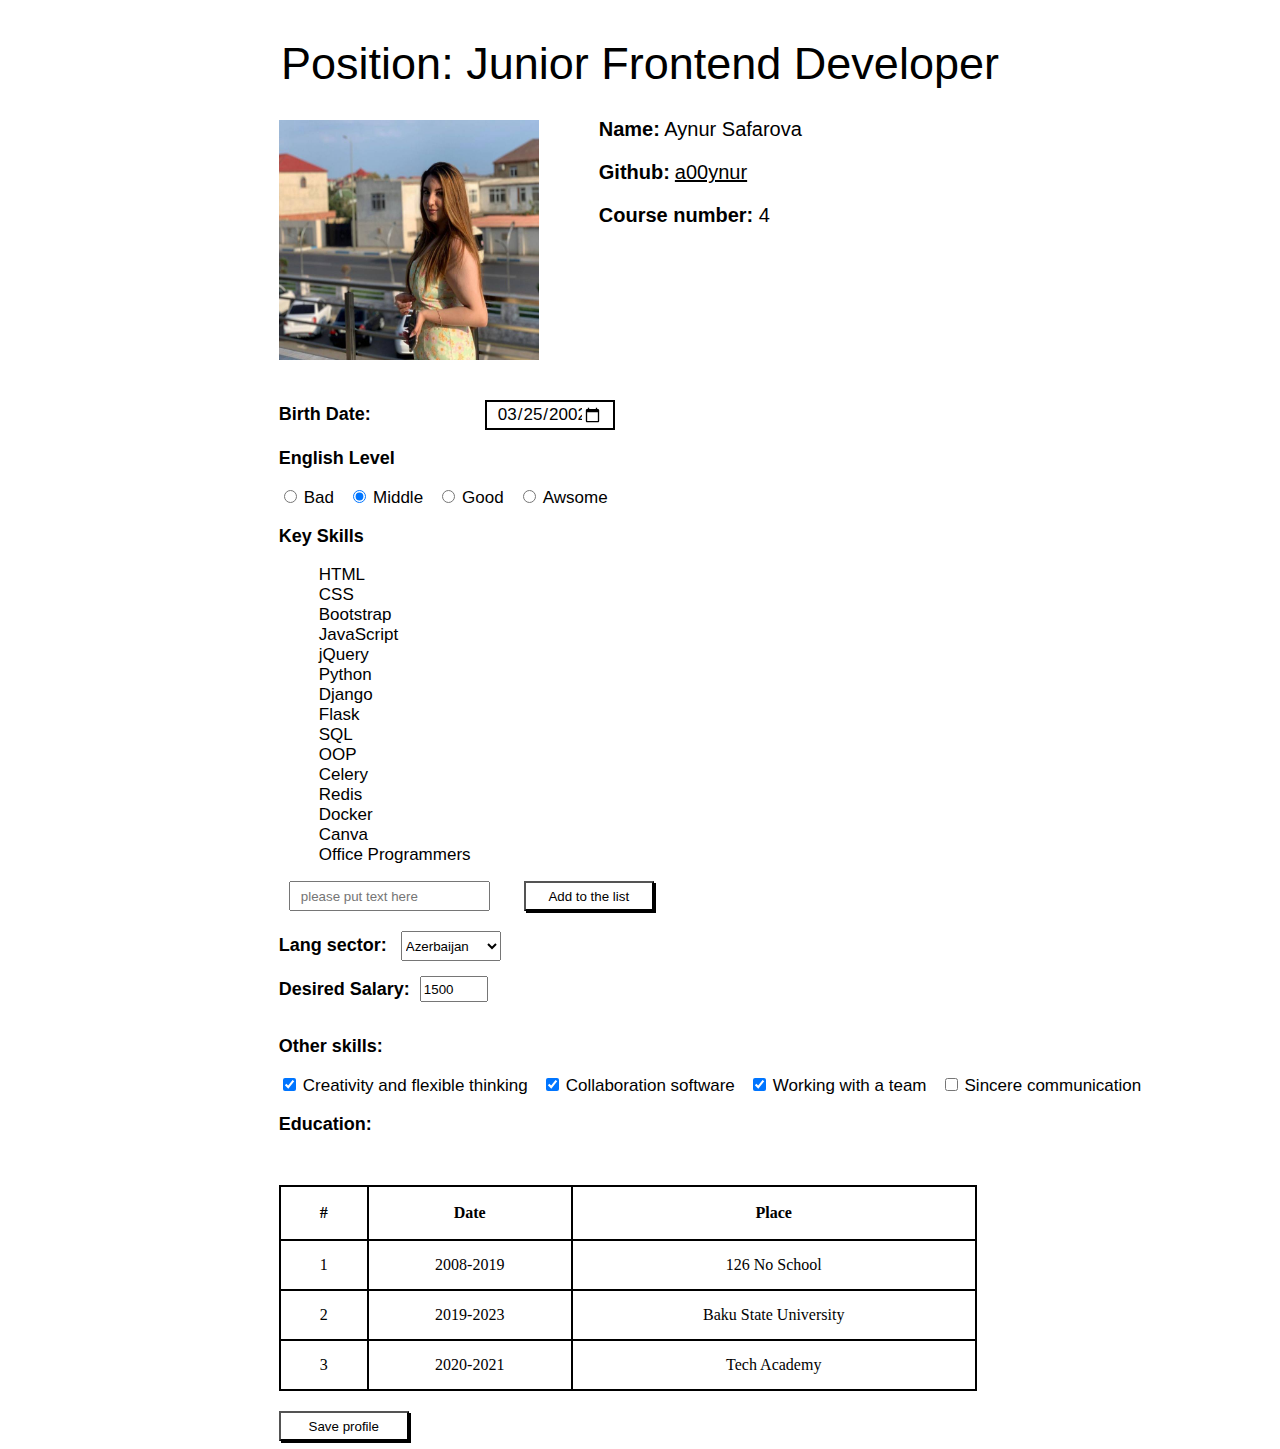
<file: task1/index.html>
<!DOCTYPE html>
<html lang="en">

<head>
    <meta charset="UTF-8">
    <meta http-equiv="X-UA-Compatible" content="IE=edge">
    <meta name="viewport" content="width=device-width, initial-scale=1.0">
    <link rel="stylesheet" href="./css/style.css">
    <title>Task 1</title>
</head>

<body>
    <div class="body">
        <header>
            <div>
                <h1><strong>Position: </strong> Junior Frontend Developer </h1>
            </div>
        </header>

        <main>

            <div class="information">
                <img src="./image/msg1492403786-224604.jpg" alt="image">
                <div class="main_information">
                    <p><strong>Name:</strong> Aynur Safarova</p>
                    <p><strong>Github:</strong><a href="https://github.com/a00ynur">a00ynur</a></p>
                    <p><strong>Course number:</strong> 4</p>
                </div>
            </div>

            <div class="birth_date">
                <form action="">
                    <label for="birthday"><strong class="date">Birth Date:</strong></label>
                    <input type="date" id="day" name="birthday" value="2002-03-25">
                    <div>
                        
                    </div>
                    <div class="box english_level">
                        <p><strong>English Level</strong></p>
                        <input type="radio" name="one"> <label for="">Bad</label>
                        <input type="radio" name="one" checked> <label for="">Middle</label>
                        <input type="radio" name="one"> <label for="">Good</label>
                        <input type="radio" name="one"> <label for="">Awsome</label>
                    </div>

                    <div class="box skills">
                        <p><strong>Key Skills</strong></p>
                        <ul>
                            <li>
                                HTML
                            </li>
                            <li>
                                CSS
                            </li>
                            <li>
                                Bootstrap
                            </li>

                            <li>
                                JavaScript
                            </li>
                            <li>
                                jQuery
                            </li>
                            <li>
                                Python
                            </li>
                            <li>
                                Django
                            </li>
                            <li>
                                Flask
                            </li>
                            <li>
                                SQL
                            </li>
                            <li>
                                OOP
                            </li>
                            <li>
                                Celery
                            </li>
                            <li>
                                Redis
                            </li>
                            <li>
                                Docker
                            </li>
                            <li>
                                Canva
                            </li>
                            <li>
                                Office Programmers
                            </li>
                        </ul>
                        <input type="text" placeholder="please put text here">
                        <button>Add to the list</button>
                    </div>
                    <div class="language">
                        <label for="lang"> <strong>Lang sector:</strong></label>
                        <select name="lang_sector" id="lang">
                            <option value="aze" selected>Azerbaijan</option>
                            <option value="eng">English</option>
                            <option value="ru">Russian</option>
                        </select>
                    </div>

                    <div class="salary">
                        <div class=" box desired_salary">
                            <p><strong>Desired Salary:</strong></p>
                            <input type="number" value="1500">
                        </div>
                    </div>

                    <div class=" box other">
                        <p><strong>Other skills:</strong></p>
                    </div>
                    <div>
                        <input type="checkbox" checked>
                        <label for="">Creativity and flexible thinking</label>
                        <input type="checkbox" checked>
                        <label for="">Collaboration software</label>
                        <input type="checkbox" checked>
                        <label for="">Working with a team</label>
                        <input type="checkbox">
                        <label for="">Sincere communication</label>
                    </div>


                    <div class=" box other">
                        <p><strong>Education:</strong></p>
                    </div>

                    <table style="width:80%;">
                        <tr>
                            <th style="width: 50x;">#</th>
                            <th style="width: 200px;">Date</th>
                            <th style="width: 400px;">Place </th>
                        </tr>
                        <tr>
                            <td>1</td>
                            <td>2008-2019</td>
                            <td>126 No School</td>
                        </tr>
                        <tr>
                            <td>2</td>
                            <td>2019-2023</td>
                            <td>Baku State University</td>
                        </tr>
                        <tr>
                            <td>3</td>
                            <td>2020-2021</td>
                            <td>Tech Academy</td>
                        </tr>

                    </table>
                    <div class="save">
                        <button>
                            Save profile
                        </button>
                    </div>
                </form>
            </div>
        </main>
       

    </div>
</body>

</html>
</file>
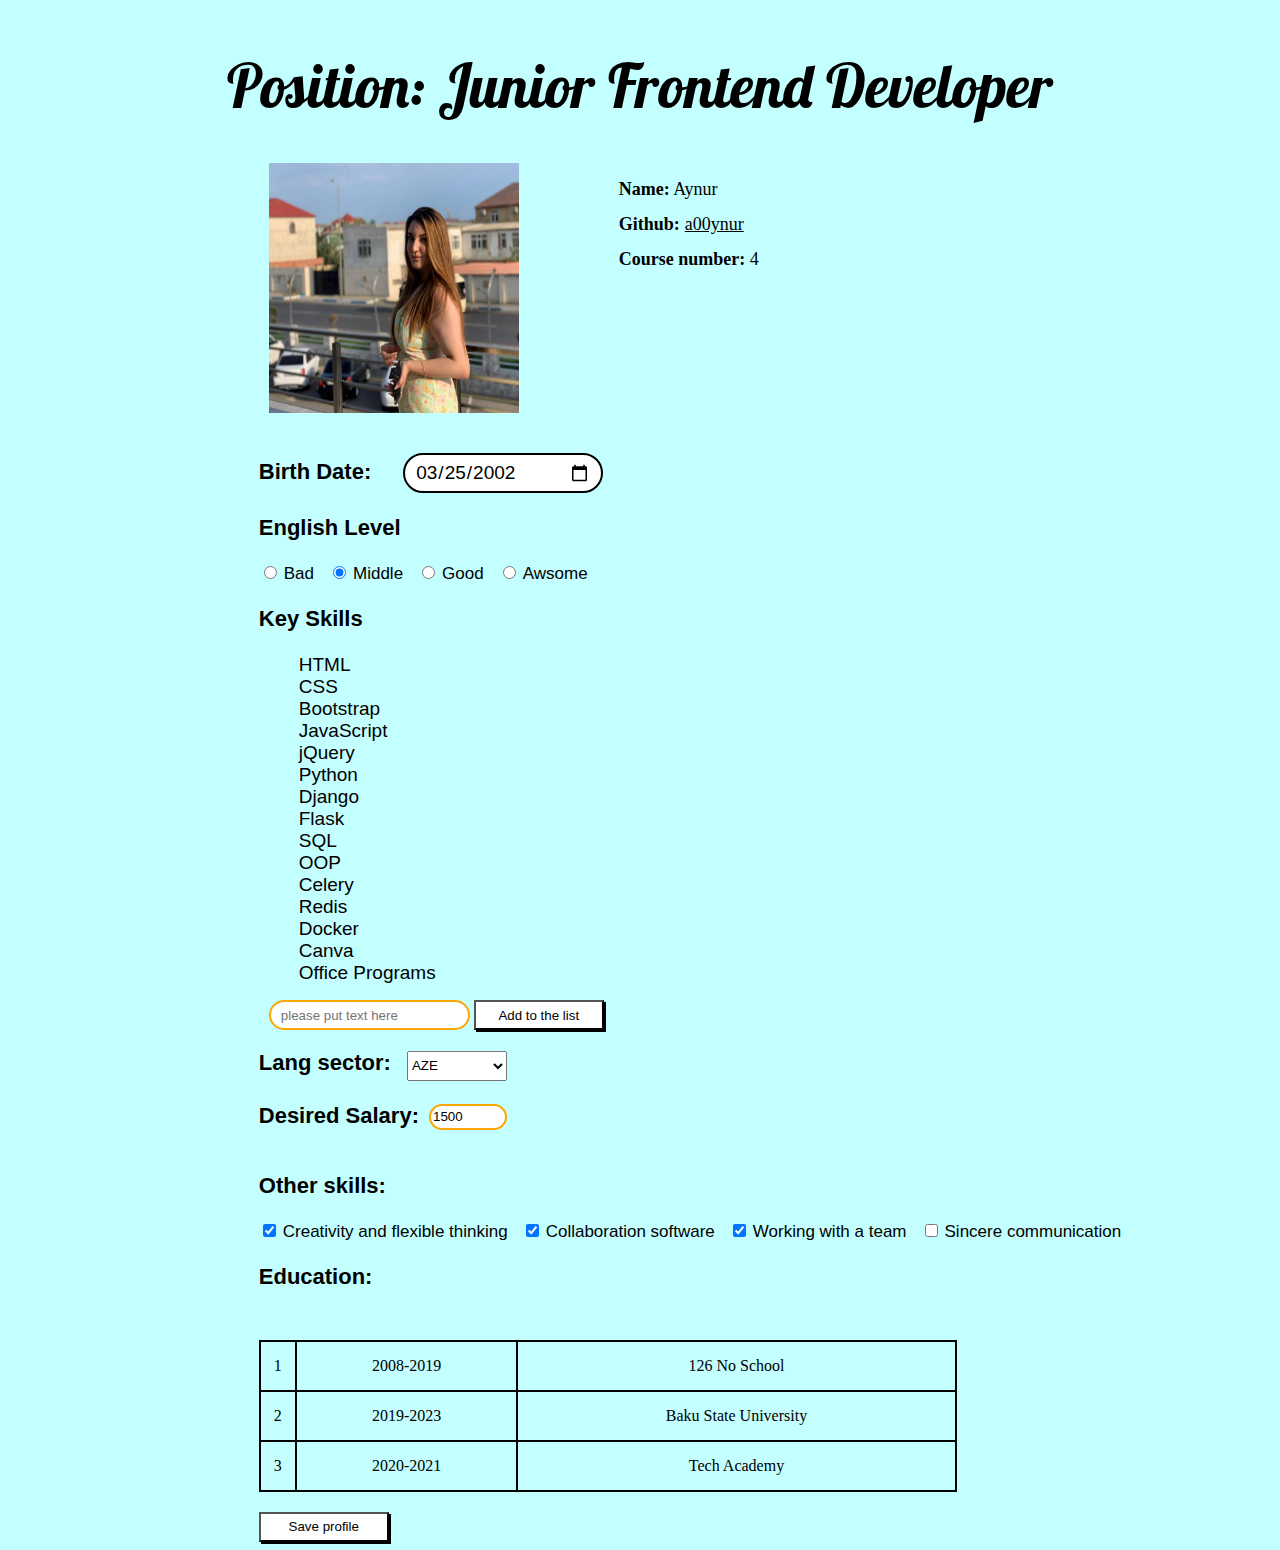
<file: task2/index.html>
<!DOCTYPE html>
<html lang="en">

<head>
    <meta charset="UTF-8">
    <meta http-equiv="X-UA-Compatible" content="IE=edge">
    <meta name="viewport" content="width=device-width, initial-scale=1.0">
    <link rel="stylesheet" href="./css/style.css">
    <link rel="preconnect" href="https://fonts.googleapis.com">
    <link rel="preconnect" href="https://fonts.gstatic.com" crossorigin>
    <link href="https://fonts.googleapis.com/css2?family=Lobster&display=swap" rel="stylesheet">
    
    <title>task 2</title>
</head>
<body>
    <div class="body">
        <header>
            <div>
                <h1 class="title"><strong>Position:</strong> Junior Frontend Developer </h1>
            </div>
        </header>
        <main>
            <div class="information">
                <img src="./img/msg1492403786-224604.jpg" alt="image">
                <div class="main_information decoration">
                    <p><strong>Name:</strong> Aynur</p>
                    <p><strong>Github:</strong><a href="https://github.com/a00ynur">a00ynur</a></p>
                    <p><strong>Course number:</strong> 4</p>
                </div>
            </div>
            <div class="birth_date">
                <form action="">
                    <label for="birthday"><b class="date decoration">Birth Date:</b></label>
                    <input type="date" id="day" name="birthday" value="2002-03-25">

                    <div class="eng-level box decoration">
                        <p><b>English Level</b></p>
                        <input type="radio" name="one"> <label for="first">Bad</label>
                        <input type="radio" name="one" checked> <label for="first">Middle</label>
                        <input type="radio" name="one"> <label for="second">Good</label>
                        <input type="radio" name="one"> <label for="second">Awsome</label>
                    </div>
                    <div class="box key-skills decoration">
                        <p><b>Key Skills</b></p>
                        <ul>
                            <li>
                                HTML
                            </li>
                            <li>
                                CSS
                            </li>
                            <li>
                                Bootstrap
                            </li>

                            <li>
                                JavaScript
                            </li>
                            <li>
                                jQuery
                            </li>
                            <li>
                                Python
                            </li>
                            <li>
                                Django
                            </li>
                            <li>
                                Flask
                            </li>
                            <li>
                                SQL
                            </li>
                            <li>
                                OOP
                            </li>
                            <li>
                                Celery
                            </li>
                            <li>
                                Redis
                            </li>
                            <li>
                                Docker
                            </li>
                            <li>
                                Canva
                            </li>
                            <li>
                                Office Programs
                            </li>
                        </ul>
                        <input type="text" placeholder="please put text here">
                        <button>Add to the list</button>
                    </div>
                    <div class="options ">
                        <label for="lang" class="language decoration"> <b>Lang sector:</b> </label>
                        <select name="" id="">

                            <option value="aze" selected>AZE</option>
                            <option value="eng">ENG</option>
                            <option value="ru">RU</option>
                        </select>
                    </div>
                    <div class="salary">
                        <div class=" box desired_salary decoration">
                            <p><b>Desired Salary:</b></p>
                            <input type="number" value="1500">
                        </div>
                    </div>

                    <div class=" box other decoration">
                        <p><b>Other skills:</b></p>
                    </div>
                    <div>
                        <input type="checkbox" checked>
                        <label for="">Creativity and flexible thinking</label>
                        <input type="checkbox" checked>
                        <label for="">Collaboration software</label>
                        <input type="checkbox" checked>
                        <label for="">Working with a team</label>
                        <input type="checkbox">
                        <label for="">Sincere communication</label>
                    </div>
                    <div class=" box other decoration">
                        <p><strong>Education:</strong></p>

                    </div>
                    <table style="width:80%;">
                        <tr>
                            <td>1</td>
                            <td>2008-2019</td>
                            <td>126 No School</td>
                        </tr>
                        <tr>
                            <td>2</td>
                            <td>2019-2023</td>
                            <td>Baku State University</td>
                        </tr>
                        <tr>
                            <td>3</td>
                            <td>2020-2021</td>
                            <td>Tech Academy</td>
                        </tr>
                    </table>
                    <div class="save">
                        <button>
                            Save profile
                        </button>
                    </div>
                </form>
            </div>
        </main>

    </div>
    
</body>

</html>
</file>
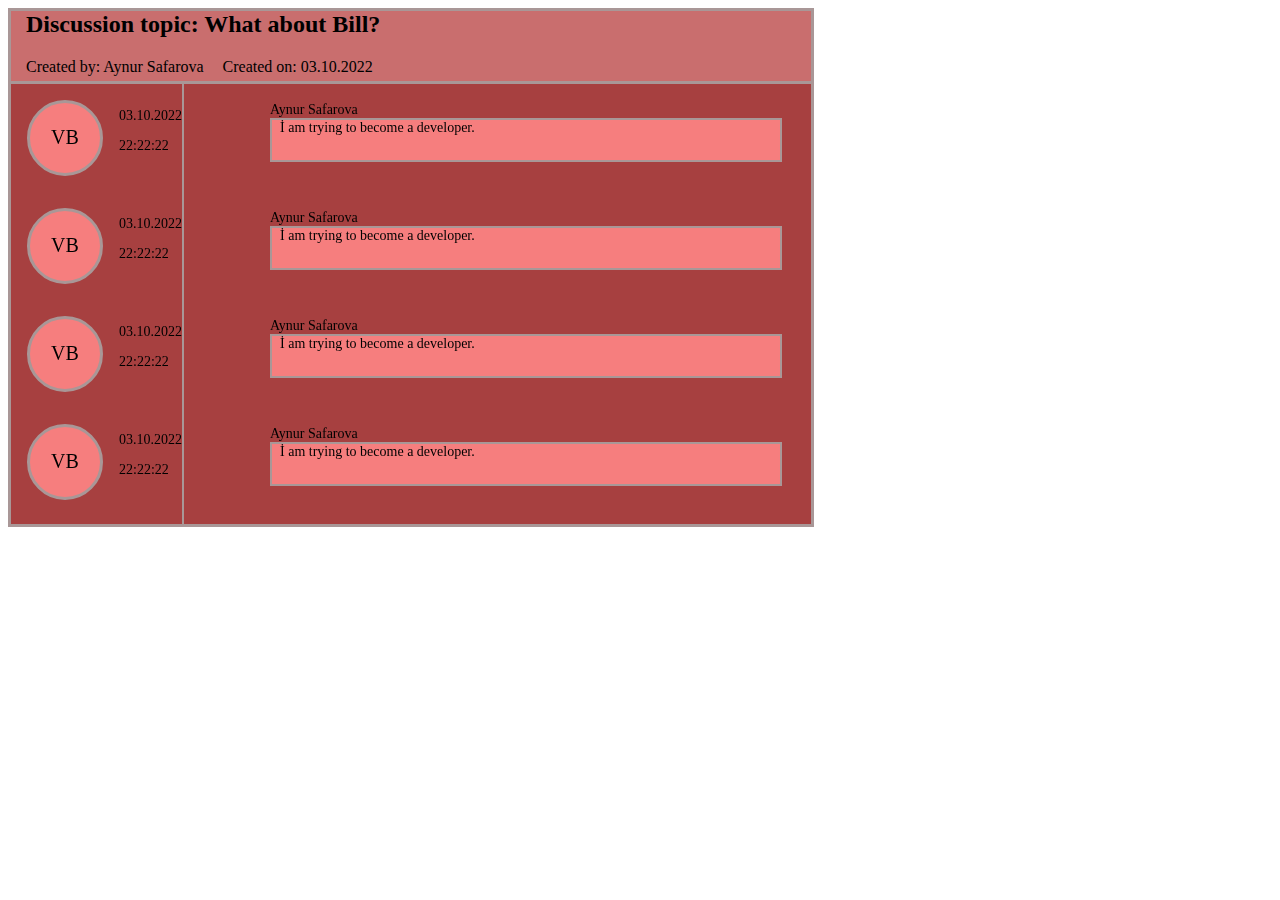
<file: task3/index.html>
<!DOCTYPE html>
<html lang="en">
<head>
    <meta charset="UTF-8">
    <meta http-equiv="X-UA-Compatible" content="IE=edge">
    <meta name="viewport" content="width=device-width, initial-scale=1.0">
    <title>Task 3</title>
    <link rel="stylesheet" href="./css/style.css">
    </head>
    <body>
    <div class="common">
        <div class="title">
            <h2>Discussion topic: What about Bill?</h2>
            <span class="created">Created by: Aynur Safarova</span>
            <span class="created">Created on: 03.10.2022</span>
        </div>

        <div class="second_part">
            <div class="second_part_in">
                <div class="content">
                    <div class="name">VB</div>
                    <div class="date">
                        <p>03.10.2022</p>
                        <p>22:22:22</p>
                    </div>
                </div>
          <div class="person">
            
           <span>Aynur Safarova</span> 
            <div class="text">İ am trying to become a developer.</div>
          </div>
        </div>
        <div class="second_part">
            <div class="second_part_in">
                <div class="content">
                    <div class="name">VB</div>
                    <div class="date">
                        <p>03.10.2022</p>
                        <p>22:22:22</p>
                    </div>
                </div>
          <div class="person">
            
           <span>Aynur Safarova</span> 
            <div class="text">İ am trying to become a developer.</div>
          </div>
        </div>

        <div class="second_part">
            <div class="second_part_in">
                <div class="content">
                    <div class="name">VB</div>
                    <div class="date">
                        <p>03.10.2022</p>
                        <p>22:22:22</p>
                    </div>
                </div>
          <div class="person">
            
           <span>Aynur Safarova</span> 
            <div class="text">İ am trying to become a developer.</div>
          </div>
        </div>

        <div class="second_part">
            <div class="second_part_in">
                <div class="content">
                    <div class="name">VB</div>
                    <div class="date">
                        <p>03.10.2022</p>
                        <p>22:22:22</p>
                    </div>
                </div>
          <div class="person">
            
           <span>Aynur Safarova</span> 
            <div class="text">İ am trying to become a developer.</div>
          </div>
        </div>

        <div class="second_part">
            <div class="second_part_in">
                <div class="content">
                    <div class="name">VB</div>
                    <div class="date">
                        <p>03.10.2022</p>
                        <p>22:22:22</p>
                    </div>
                </div>
          <div class="person">
            
           <span>Aynur Safarova</span> 
            <div class="text">İ am trying to become a developer.</div>
          </div>
        </div>

        <div class="second_part">
            <div class="second_part_in">
                <div class="content">
                    <div class="name">VB</div>
                    <div class="date">
                        <p>03.10.2022</p>
                        <p>22:22:22</p>
                    </div>
                </div>
          <div class="person">
            
           <span>Aynur Safarova</span> 
            <div class="text">İ am trying to become a developer.</div>
          </div>
        </div>

        <div class="second_part">
            <div class="second_part_in">
                <div class="content">
                    <div class="name">VB</div>
                    <div class="date">
                        <p>03.10.2022</p>
                        <p>22:22:22</p>
                    </div>
                </div>
          <div class="person">
            
           <span>Aynur Safarova</span> 
            <div class="text">İ am trying to become a developer.</div>
          </div>
        </div>

        <div class="second_part">
            <div class="second_part_in">
                <div class="content">
                    <div class="name">VB</div>
                    <div class="date">
                        <p>03.10.2022</p>
                        <p>22:22:22</p>
                    </div>
                </div>
          <div class="person">
            
           <span>Aynur Safarova</span> 
            <div class="text">İ am trying to become a developer.</div>
          </div>
        </div>
</div>
</div>

</body>
</html>
</file>
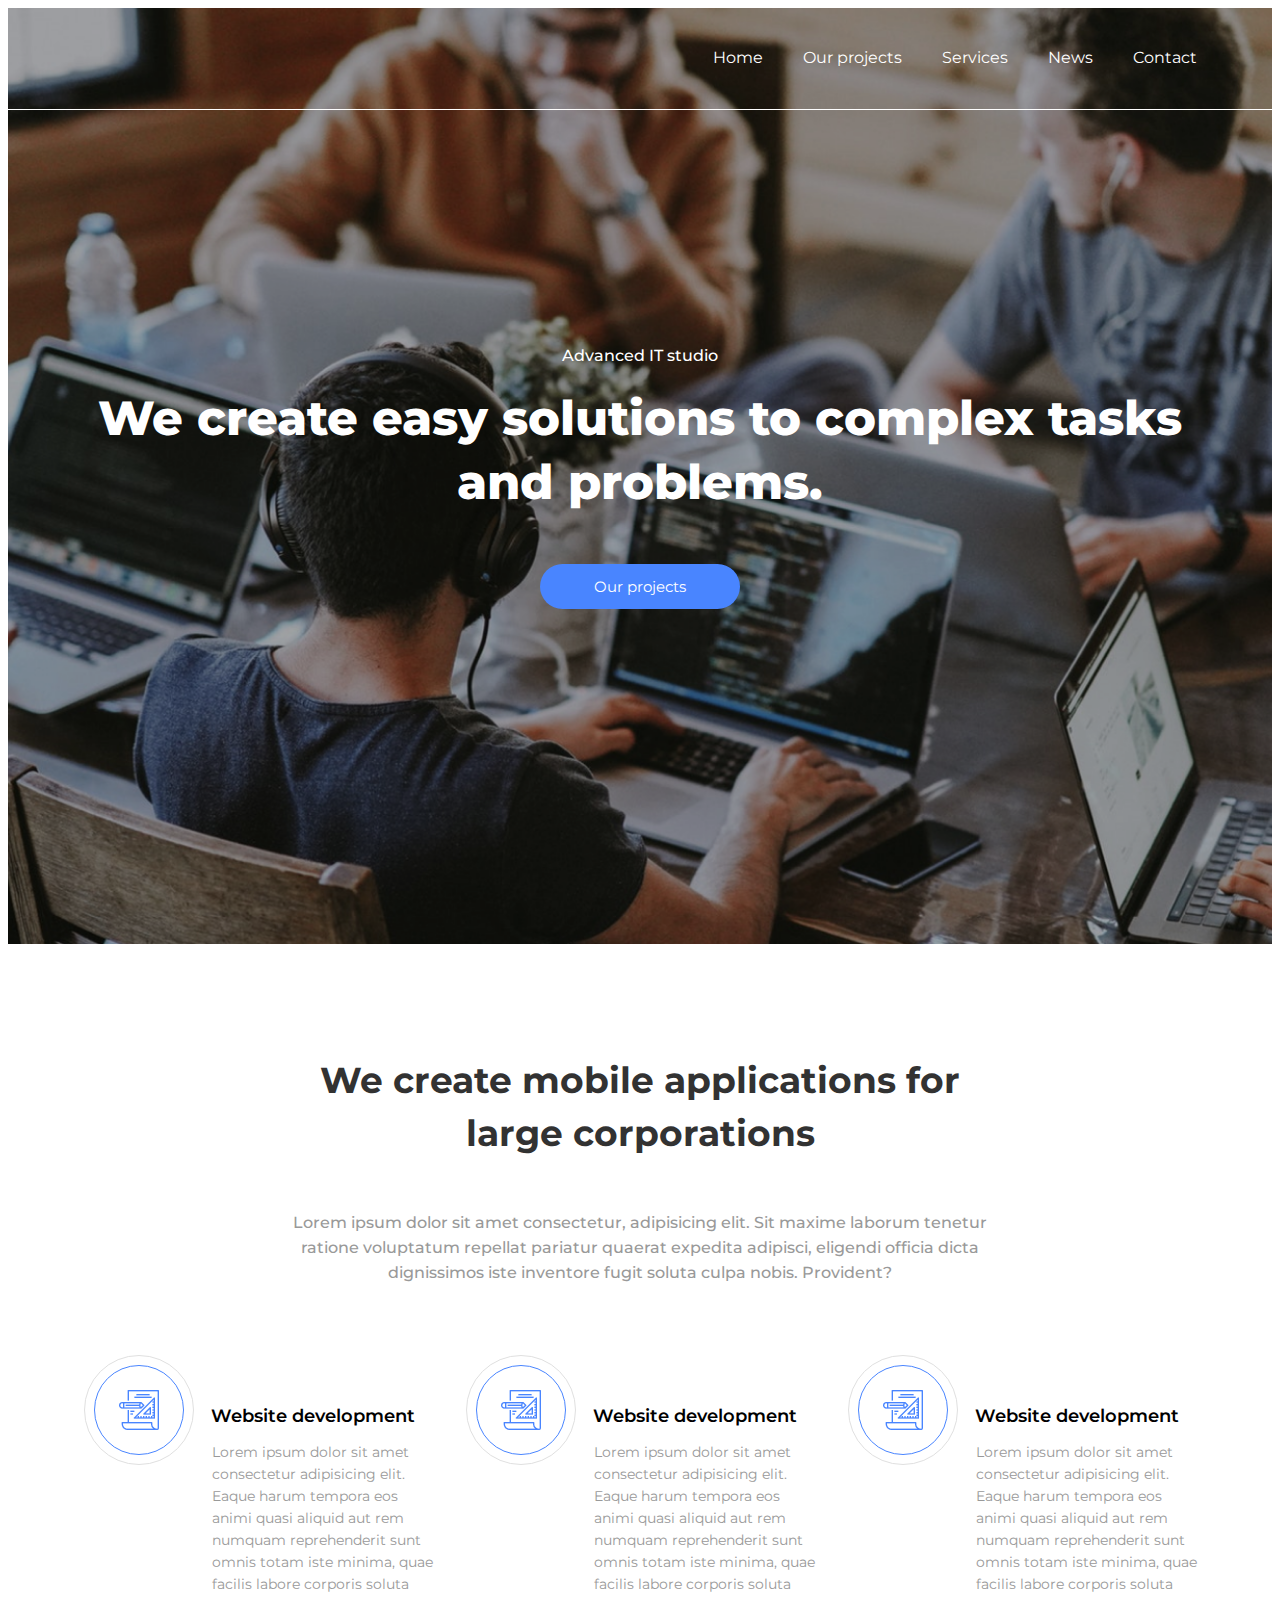
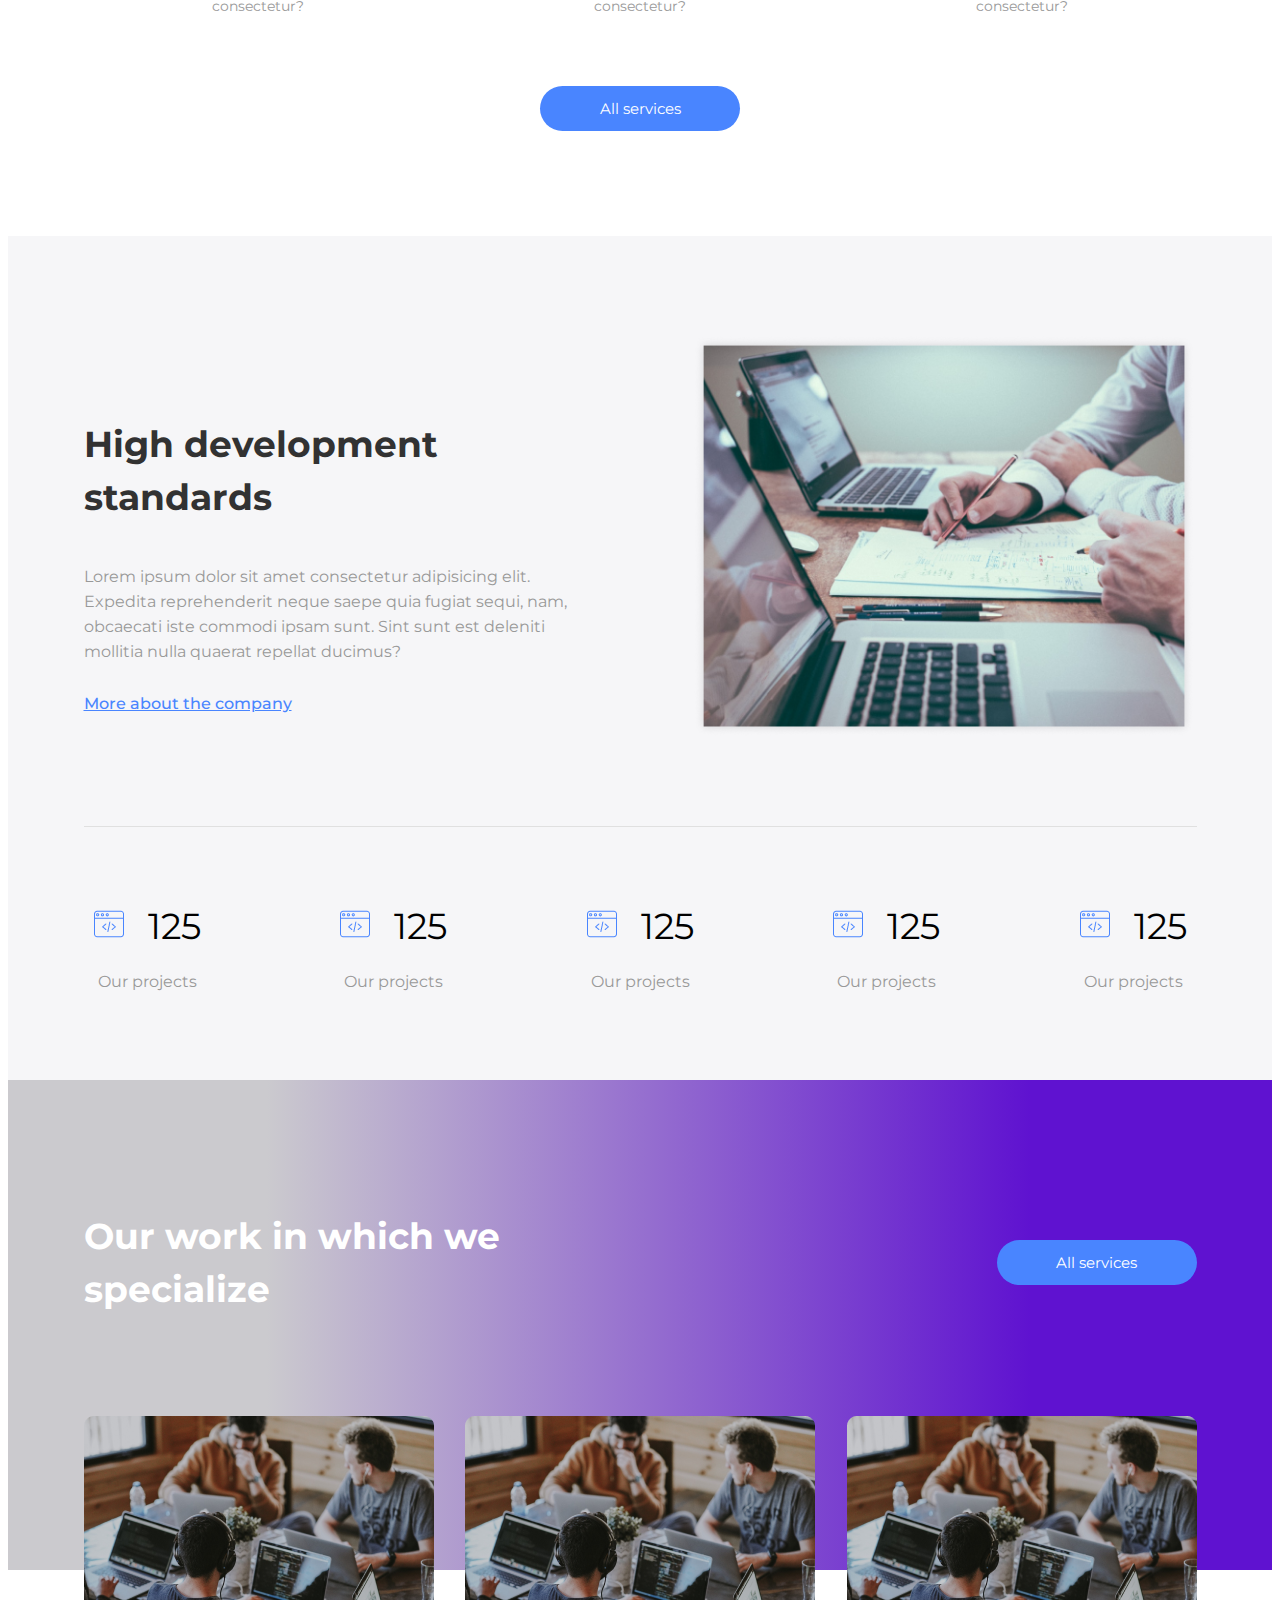
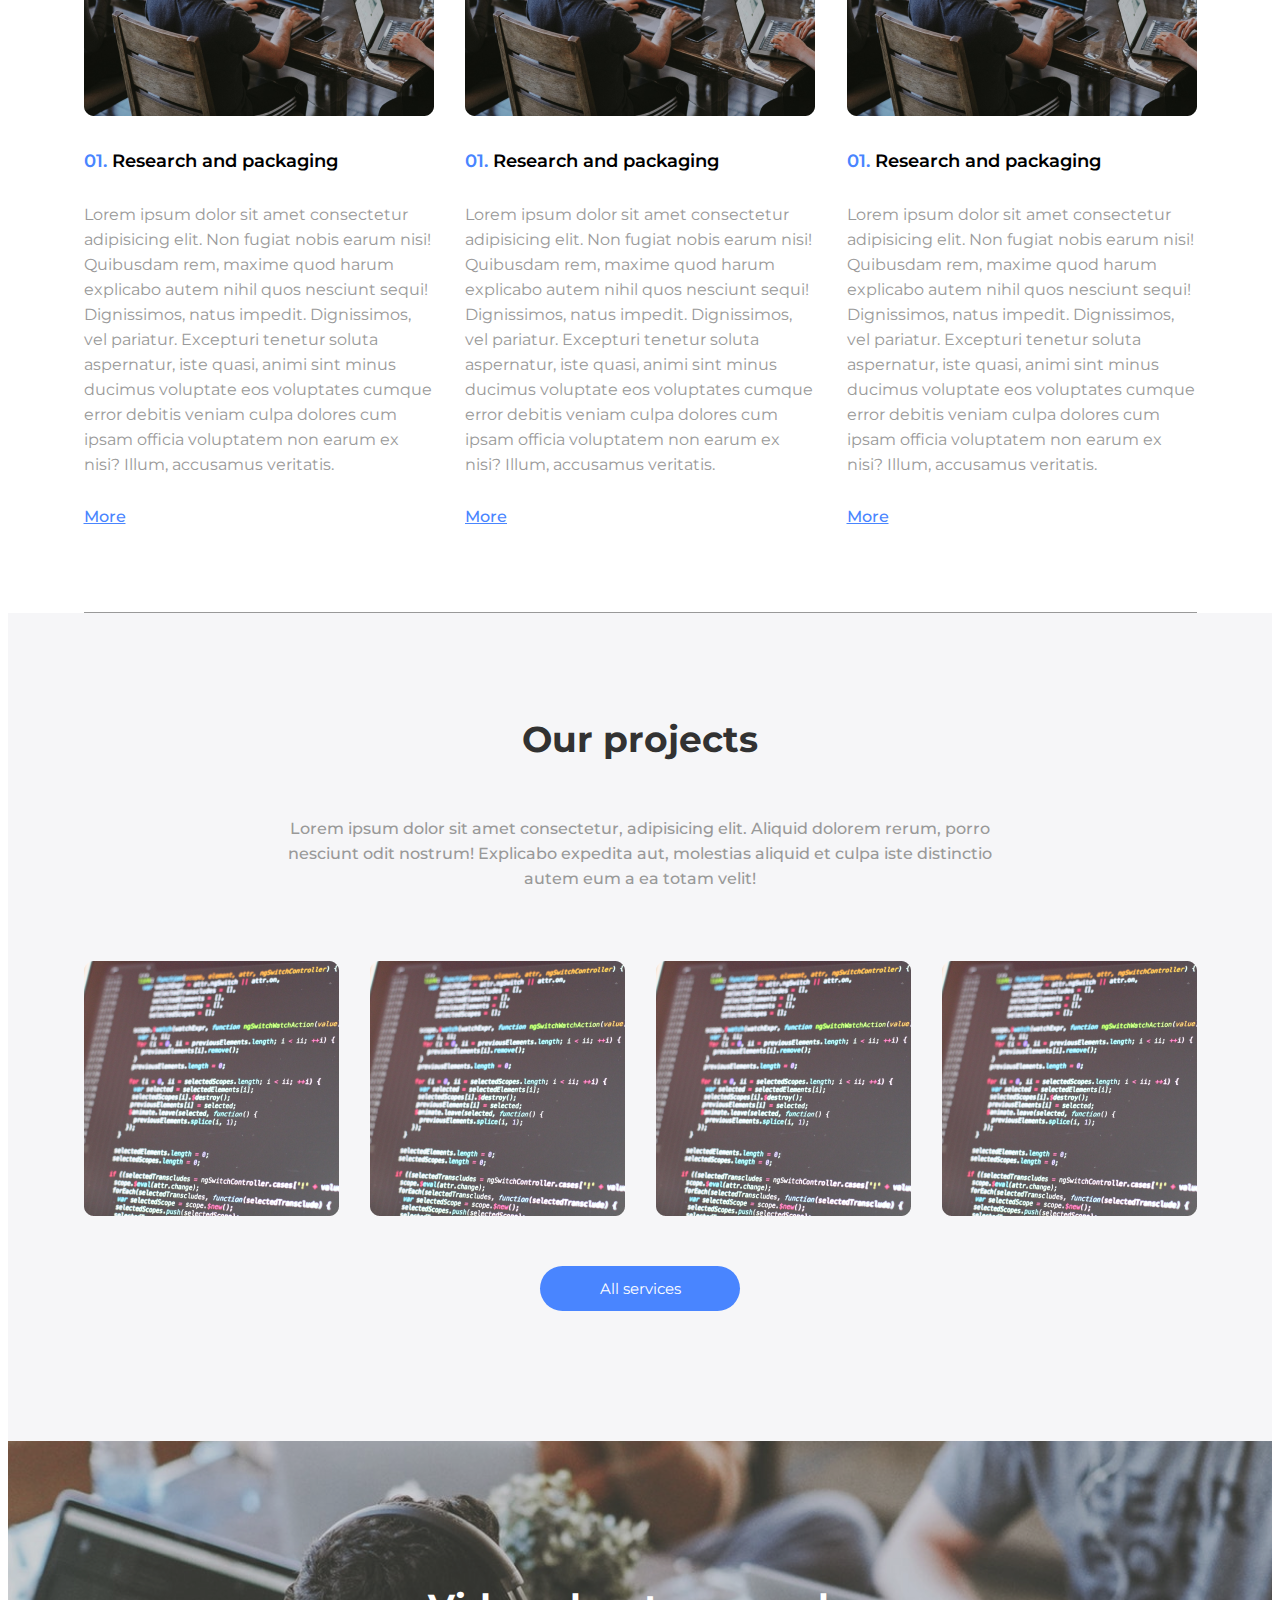
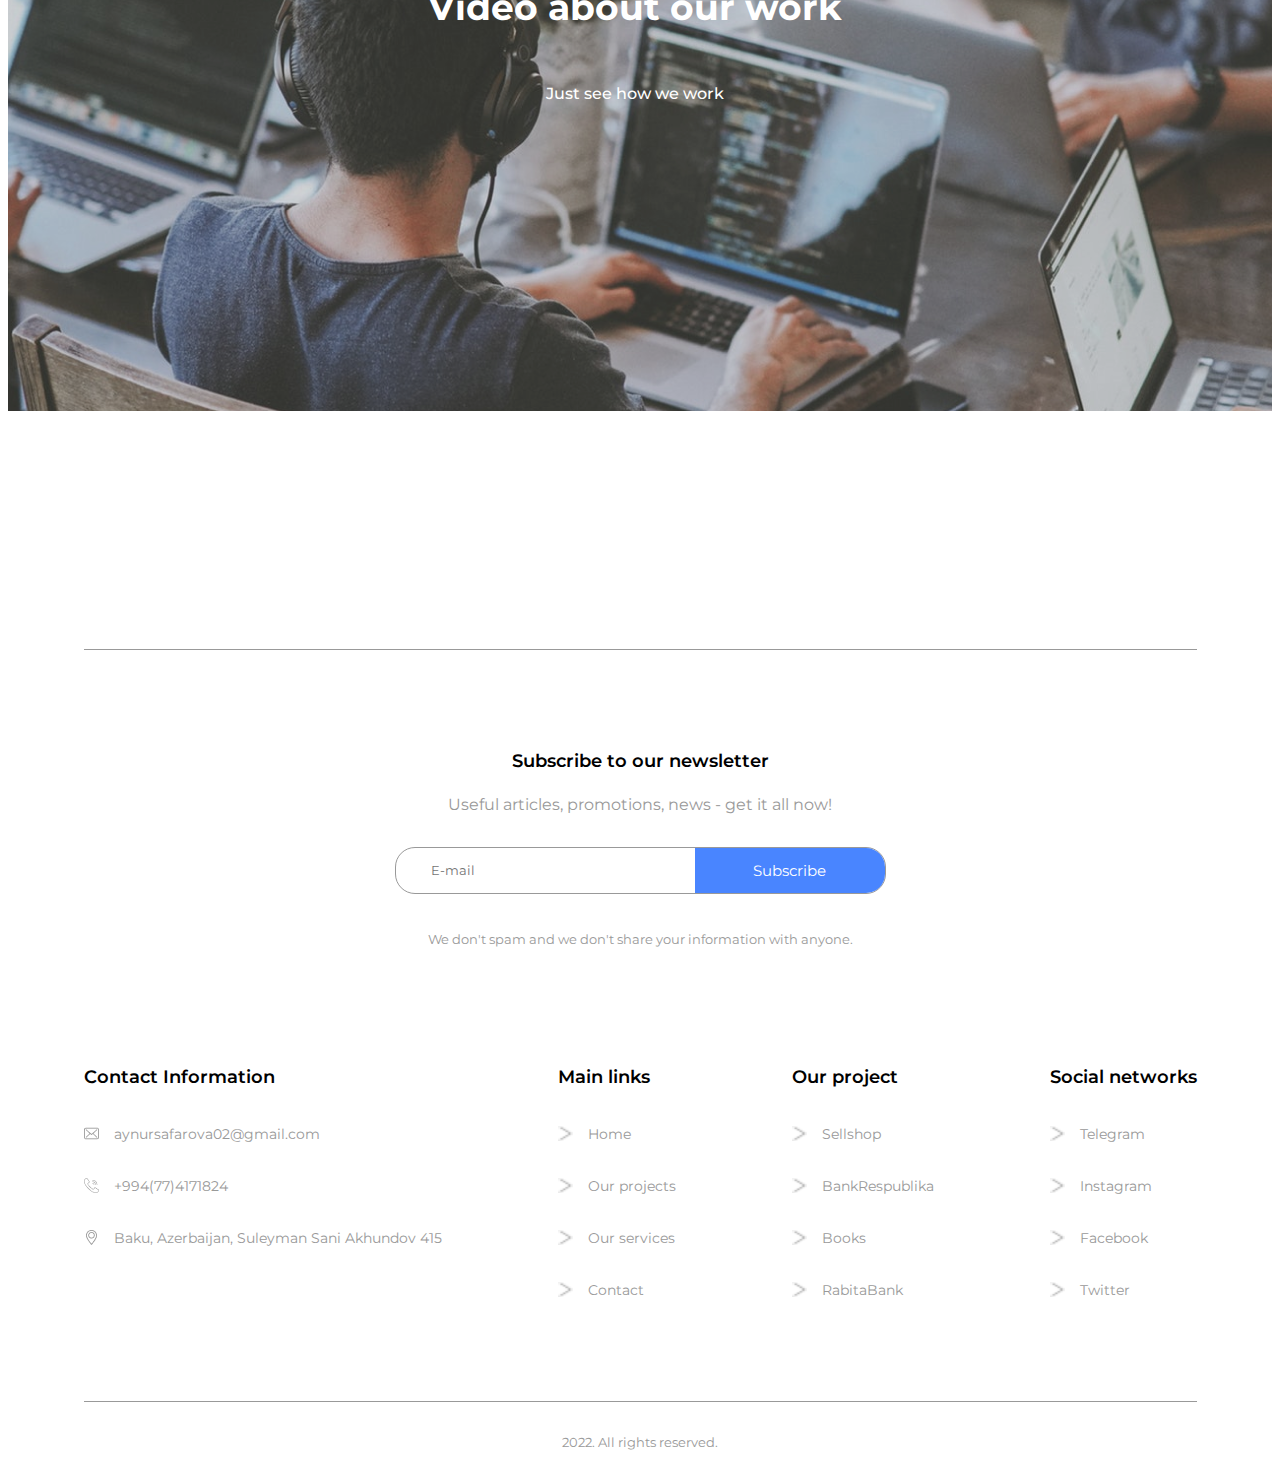
<file: task4_part2/index.html>
<!DOCTYPE html>
<html lang="en">

<head>
  <meta charset="UTF-8" />
  <meta name="viewport" content="width=device-width, initial-scale=1.0" />
  <title>My project</title>
  <link rel="stylesheet" href="./assets/css/style.css" />
  <link
    href="https://fonts.googleapis.com/css2?family=Montserrat:ital,wght@0,100;0,200;0,300;0,400;0,500;0,600;0,700;0,800;0,900;1,100;1,200;1,300;1,400;1,500;1,600;1,700;1,800;1,900&display=swap"
    rel="stylesheet" />
</head>

<body>
  <header class="header">
    <div class="cont header__container">
      <a href="#" class="header__menu-item">Home</a>
      <a href="#" class="header__menu-item">Our projects</a>
      <a href="#" class="header__menu-item">Services</a>
      <a href="#" class="header__menu-item">News</a>
      <a href="#" class="header__menu-item">Contact</a>
    </div>
    <div class="container header__top">
      <p class="titel">Advanced IT studio</p>
      <h1 class="titel-big">
        We create easy solutions to complex tasks and problems.
      </h1>
      <button class="button">Our projects</button>
    </div>
  </header>

  <main class="main">
    <section class="services">
      <div class="container">
        <h2 class="header__titel-black">
            We create mobile applications for large corporations
        </h2>
        <p class="titel titel-black">
            Lorem ipsum dolor sit amet consectetur, adipisicing elit. 
            Sit maxime laborum tenetur ratione voluptatum repellat pariatur quaerat expedita adipisci,
            eligendi officia dicta dignissimos iste inventore fugit soluta culpa nobis. Provident?
        </p>

        <div class="menu">
          <div class="item">
            <div class="circle">
              <div class="circle small">
                <img class="item__img" src="./assets/img/project.png" alt="" />
              </div>
            </div>

            <div class="menu__menu-text">
              <h3 class="menu__titel">Website development</h3>
              <p class="menu__text">
                Lorem ipsum dolor sit amet consectetur adipisicing elit. Eaque harum tempora eos animi quasi aliquid aut rem numquam reprehenderit sunt omnis totam iste minima, quae facilis labore corporis soluta consectetur?
                
              </p>
            </div>
          </div>

          <div class="item">
            <div class="circle">
              <div class="circle small">
                <img class="item__img" src="./assets/img/project.png" alt="" />
              </div>
            </div>
            <div class="menu__menu-text">
              <h3 class="menu__titel">Website development</h3>
              <p class="menu__text">
                Lorem ipsum dolor sit amet consectetur adipisicing elit. Eaque harum tempora eos animi quasi aliquid aut rem numquam reprehenderit sunt omnis totam iste minima, quae facilis labore corporis soluta consectetur?
                
              </p>
            </div>
          </div>

          <div class="item">
            <div class="circle">
              <div class="circle small">
                <img class="item__img" src="./assets/img/project.png" alt="" />
              </div>
            </div>
            <div class="menu__menu-text">
              <h3 class="menu__titel">Website development</h3>
              <p class="menu__text">
                Lorem ipsum dolor sit amet consectetur adipisicing elit. Eaque harum tempora eos animi quasi aliquid aut rem numquam reprehenderit sunt omnis totam iste minima, quae facilis labore corporis soluta consectetur?
                
              </p>
            </div>
          </div>
        </div>
        <button class="button alone">All services</button>
      </div>
    </section>

    <section class="standards">
      <div class="container">
        <div class="standards__hat">
          <div class="standards__description">
            <h2 class="standards__titel">High development standards</h2>
            <p class="standards__text">
                Lorem ipsum dolor sit amet consectetur adipisicing elit. Expedita reprehenderit neque saepe quia fugiat sequi, nam,
                obcaecati iste commodi ipsam sunt. Sint sunt est deleniti mollitia nulla quaerat repellat ducimus?
            </p>
            <a class="standards__link" href="#">More about the company</a>
          </div>
          <img class="standards__img" src="./assets/img/Rectangle 2 (1).png" alt="" />
        </div>
        <div class="standards__menu">
          <div class="standards__project">
            <img class="standards__project-img" src="./assets/img/web-programming.png" alt="" />
            <span class="standards__project-namber">125</span>
            <p class="standards__project-name">Our projects</p>
          </div>
          <div class="standards__project">
            <img class="standards__project-img" src="./assets/img/web-programming.png" alt="" />
            <span class="standards__project-namber">125</span>
            <p class="standards__project-name">Our projects</p>
          </div>
          <div class="standards__project">
            <img class="standards__project-img" src="./assets/img/web-programming.png" alt="" />
            <span class="standards__project-namber">125</span>
            <p class="standards__project-name">Our projects</p>
          </div>
          <div class="standards__project">
            <img class="standards__project-img" src="./assets/img/web-programming.png" alt="" />
            <span class="standards__project-namber">125</span>
            <p class="standards__project-name">Our projects</p>
          </div>
          <div class="standards__project">
            <img class="standards__project-img" src="./assets/img/web-programming.png" alt="" />
            <span class="standards__project-namber">125</span>
            <p class="standards__project-name">Our projects</p>
          </div>
        </div>
      </div>
    </section>

    <section class="all-services">
      <div class="all-services__container-color">
        <div class="container all-services__menu">
          <h2 class="all-services__titel">
            Our work in which we specialize
          </h2>
          <button class="button">All services</button>
        </div>

        <div class="container all-services__item-menu">
          <div class="all-services__item">
            <img class="all-services__img" src="./assets/img/Rectangle 2 (2).png" alt="Rectangle" />
            <h3 class="all-services__subtitel">
              <span class="all-services__subtitel blue">01.</span>
              Research and packaging
            </h3>
            <p class="all-services__text">
              Lorem ipsum dolor sit amet consectetur adipisicing elit. Non fugiat nobis earum nisi! Quibusdam rem, maxime quod harum explicabo autem nihil quos nesciunt sequi! Dignissimos, natus impedit. Dignissimos, vel pariatur.
              Excepturi tenetur soluta aspernatur, iste quasi, animi sint minus ducimus voluptate eos voluptates cumque error debitis veniam culpa dolores cum ipsam officia voluptatem non earum ex nisi? Illum, accusamus veritatis.
            </p>
            <a class="standards__link" href="#">More</a>
          </div>

          <div class="all-services__item">
            <img class="all-services__img" src="./assets/img/Rectangle 2 (2).png" alt="Rectangle" />
            <h3 class="all-services__subtitel">
              <span class="all-services__subtitel blue">01.</span>
              Research and packaging
            </h3>
            <p class="all-services__text">
              Lorem ipsum dolor sit amet consectetur adipisicing elit. Non fugiat nobis earum nisi! Quibusdam rem, maxime quod harum explicabo autem nihil quos nesciunt sequi! Dignissimos, natus impedit. Dignissimos, vel pariatur.
              Excepturi tenetur soluta aspernatur, iste quasi, animi sint minus ducimus voluptate eos voluptates cumque error debitis veniam culpa dolores cum ipsam officia voluptatem non earum ex nisi? Illum, accusamus veritatis.
            </p>
            <a class="standards__link" href="#">More</a>
          </div>

          <div class="all-services__item">
            <img class="all-services__img" src="./assets/img/Rectangle 2 (2).png" alt="Rectangle" />
            <h3 class="all-services__subtitel">
              <span class="all-services__subtitel blue">01.</span>
              Research and packaging
            </h3>
            <p class="all-services__text">
              Lorem ipsum dolor sit amet consectetur adipisicing elit. Non fugiat nobis earum nisi! Quibusdam rem, maxime quod harum explicabo autem nihil quos nesciunt sequi! Dignissimos, natus impedit. Dignissimos, vel pariatur.
              Excepturi tenetur soluta aspernatur, iste quasi, animi sint minus ducimus voluptate eos voluptates cumque error debitis veniam culpa dolores cum ipsam officia voluptatem non earum ex nisi? Illum, accusamus veritatis.
            </p>
            <a class="standards__link" href="#">More</a>
          </div>
        </div>
      </div>
    </section>

    <section class="project">
      <div class="container">
        <h2 class="header__titel-black">
          Our projects
        </h2>
        <p class="titel titel-black">
            Lorem ipsum dolor sit amet consectetur, adipisicing elit. Aliquid dolorem rerum, porro nesciunt odit nostrum! Explicabo expedita aut, 
            molestias aliquid et culpa iste distinctio autem eum a ea totam velit!
        </p>
        <div class="project__img">
          <img class="project__img-item" src="./assets/img/Rectanglууууe 2.png" alt="Rectangle">
          <img class="project__img-item" src="./assets/img/Rectanglууууe 2.png" alt="Rectangle">
          <img class="project__img-item" src="./assets/img/Rectanglууууe 2.png" alt="Rectangle">
          <img class="project__img-item" src="./assets/img/Rectanglууууe 2.png" alt="Rectangle">
        </div>
        <button class="button project__button">All services</button>
      </div>
    </section>

    <section class="job">
      <div class="job__bg-img">
        <div class="container job__container">
          <h2 class="header__titel-black header__titel-white">
            Video about our work
          </h2>
          <p class="titel">
            Just see how we work
          </p>
          <div class="video">
            <iframe width="970" height="430" src="https://youtu.be/uOeL_hDDTJw" frameborder="0"
              allow="accelerometer; autoplay; clipboard-write; encrypted-media; gyroscope; picture-in-picture"
              allowfullscreen></iframe>
          </div>
        </div>
      </div>
    </section>

    <section class="subscription">
      <div class="container">
        <h2 class="subscription__title">Subscribe to our newsletter</h2>
        <p class="subscription__text">Useful articles, promotions, news - get it all now!</p>
        <form action="#" class="top__form">
          <input type="email" class="top__form-input" placeholder="E-mail">
          <button class="top__form-button">Subscribe</button>
        </form>
        <p class="subscription__sabtitle">We don't spam and we don't share your information with anyone.</p>

      </div>
    </section>
  </main>

  <footer class="footer">
    <div class="container footer__list">

      <div class="footer__menu">
        <h3 class="footer__title">Contact Information</h3>
        <div class="footer__links">
          <img class="footer__img" src="./assets/img/envelope (1).png" alt="">
          <span class="footer__text">aynursafarova02@gmail.com</span>
        </div>
        <div class="footer__links">
          <img class="footer__img" src="./assets/img/call.png" alt="">
          <span class="footer__text">+994(77)4171824</span>
        </div>
        <div class="footer__links">
          <img class="footer__img" src="./assets/img/placeholder (1).png" alt="">
          <span class="footer__text">Baku, Azerbaijan, Suleyman Sani Akhundov 415</span>
        </div>
      </div>


      <div class="footer__menu">
        <h3 class="footer__title">Main links</h3>
        <div class="footer__links">
          <img class="footer__img" src="./assets/img/Group.png" alt="">
          <a href="#" class="footer__text footer__text-hover">Home</a>
        </div>
        <div class="footer__links">
          <img class="footer__img" src="./assets/img/Group.png" alt="">
          <a href="#" class="footer__text footer__text-hover">Our projects</a>
        </div>
        <div class="footer__links">
          <img class="footer__img" src="./assets/img/Group.png" alt="">
          <a href="#" class="footer__text footer__text-hover">Our services</a>
        </div>
        <div class="footer__links">
          <img class="footer__img" src="./assets/img/Group.png" alt="">
          <a href="#" class="footer__text footer__text-hover">Contact</a>
        </div>
      </div>

      <div class="footer__menu">
        <h3 class="footer__title footer__text-hover">Our project</h3>
        <div class="footer__links">
          <img class="footer__img" src="./assets/img/Group.png" alt="">
          <a href="#" class="footer__text footer__text-hover">Sellshop</a>
        </div>
        <div class="footer__links">
          <img class="footer__img" src="./assets/img/Group.png" alt="">
          <a href="#" class="footer__text footer__text-hover">BankRespublika</a>
        </div>
        <div class="footer__links">
          <img class="footer__img" src="./assets/img/Group.png" alt="">
          <a href="#" class="footer__text footer__text-hover">Books</a>
        </div>
        <div class="footer__links">
          <img class="footer__img" src="./assets/img/Group.png" alt="">
          <a href="#" class="footer__text footer__text-hover">RabitaBank</a>
        </div>
      </div>

      <div class="footer__menu">
        <h3 class="footer__title footer__text-hover">Social networks</h3>
        <div class="footer__links">
          <img class="footer__img" src="./assets/img/Group.png" alt="">
          <a href="#" class="footer__text footer__text-hover">Telegram</a>
        </div>
        <div class="footer__links">
          <img class="footer__img" src="./assets/img/Group.png" alt="">
          <a href="#" class="footer__text footer__text-hover">Instagram</a>
        </div>
        <div class="footer__links">
          <img class="footer__img" src="./assets/img/Group.png" alt="">
          <a href="#" class="footer__text footer__text-hover">Facebook</a>
        </div>
        <div class="footer__links">
          <img id="img" class="footer__img" src="./assets/img/Group.png" alt="">
          <a href="#" class="footer__text footer__text-hover">Twitter</a>
        </div>
      </div>

    </div>
    <div class="container footer__sabtitle">2022. All rights reserved.</div>
  </footer>
</body>

</html>
</file>
<file: task1/css/style.css>
h1{
    text-align: center;
    font-family: 'Gill Sans', 'Gill Sans MT', Calibri, 'Trebuchet MS', sans-serif;
    font-size: 45px;
    font-weight: 180;  
    color: black; 
}

body{
    display: flex;
    justify-content: center;
    align-items: center;
}

main{
    margin-left: 80px;
}

img{
    width: 260px;
    height: 240px;
    margin-left: 70px;
    margin-right: 60px;
    
}

.information{
    display: flex;
}

a{
    color: black;
    margin-left: 5px;
}


.main_information{
    margin-top: -22px;

}

.main_information p{
    font-family: 'Gill Sans', 'Gill Sans MT', Calibri, 'Trebuchet MS', sans-serif;
    margin-bottom: 5px;
    font-size: 20px;
}


.birth_date{
    margin-left: 70px;
    margin-top: 40px;
}

.date{
    font-family: 'Gill Sans', 'Gill Sans MT', Calibri, 'Trebuchet MS', sans-serif;
    font-size: 18px;
    
}

#day{
    font-family: 'Gill Sans', 'Gill Sans MT', Calibri, 'Trebuchet MS', sans-serif;
    padding: 10px;
    font-size: 17px;
    box-sizing: border-box;
    width: 130px;
    height: 30px;
    margin-left: 100px;
    border: 2px solid black;   
}


.box p{
    font-size: 18px;
     font-family: 'Gill Sans', 'Gill Sans MT', Calibri, 'Trebuchet MS', sans-serif;
}

label{
    margin-right: 10px;
    font-size: 17px;
    font-family: 'Gill Sans', 'Gill Sans MT', Calibri, 'Trebuchet MS', sans-serif;
}


ul{
    list-style: none;
}

li{
    font-size: 17px;
    font-family: 'Gill Sans', 'Gill Sans MT', Calibri, 'Trebuchet MS', sans-serif;
}

.skills input{
    margin-left: 10px;
    margin-right: 30px;
    height: 30px;
    padding: 10px;
    box-sizing: border-box;
}

button{
    height: 30px;
    width: 130px;
    cursor: pointer;
    box-shadow: 2px 2px ;
    background-color: white;
}

.save{
    margin-top: 20px;
}

.language{
    margin-top: 20px;
}

.language label{
    font-size: 18px;
}

#lang{
    width: 100px;
    height: 30px;
    cursor: pointer;
}

.desired_salary{
    display: flex;
}

.desired_salary input{
    height: 20px;
    width: 60px;
    margin-top: 15px;
    margin-left: 10px;
}

table{
    margin-top: 50px;
    border:2px solid black;
    border-collapse: collapse;
}

td{ 
    border: 2px solid black;
    text-align: center;
}

th{
    height: 50px;  
    border:2px solid black;
    border-collapse: collapse;
}

tr{
    height: 50px;  
}
</file>
<file: task2/css/style.css>
h1{
    font-family:'Lobster', cursive;
    text-align: center;
    font-size: 60px;
    font-weight: 200;
    transition: 2s;
}

h1:hover{
    color: green;
    cursor: pointer;
}

img{
    width: 250px;
    height: 250px;
    margin-left: 40px;
    transition: 3s;
    cursor: pointer;
    
}

img:hover{
    transform: rotate(720deg);
    }

.information{
    display: flex;
}

.main_information{
    margin-top: 20px;
    margin-right: 100px;
}

.main_information p{
    font-family: Impact, Haettenschweiler, 'Arial Narrow Bold', sans-serif;
    margin-top: -4px;
    font-size: 18px;
    margin-left: 100px;  
}

a{
    color: black;
    margin-left: 5px;
}

.decoration > p{
    font-family: 'Times New Roman', Times, serif ;
    cursor: pointer;
    transition: 2s;
 }
 
 .decoration p:hover{
     transform: scale(1.1);
     color: rgb(219, 1, 1);
 }
.birth_date{
    margin-left: 30px;
    margin-top: 40px;
}

.date{
    font-size: 22px;
    font-family: Impact, Haettenschweiler, 'Arial Narrow Bold', sans-serif;
}

#day{
    font-family: Impact, Haettenschweiler, 'Arial Narrow Bold', sans-serif;
    padding: 10px;
    font-size: 19px;
    box-sizing: border-box;
    width: 200px;
    height: 40px;
    margin-left: 18px;
    border: 2px solid black;
}

.box p{
  
    font-size: 22px;
    font-family: Impact, Haettenschweiler, 'Arial Narrow Bold', sans-serif;
}

label{
    margin-right: 10px;
    font-size: 17px;
    font-family: Impact, Haettenschweiler, 'Arial Narrow Bold', sans-serif;
}

ul{list-style: none;}

li{
    font-size: 19px;
    font-family: Impact, Haettenschweiler, 'Arial Narrow Bold', sans-serif;
}

.key-skills input{
    margin-left: 10px;
    height: 30px;
    padding: 10px;
    box-sizing: border-box;
}

button{
    height: 30px;
    width: 130px;
    cursor: pointer;
     box-shadow: 2px 2px ;
    background-color: white;
}

button:hover{
   color: white;
    background-color: yellow;
}

.options{
    margin-top: 20px;
}

.options label{
    font-size: 22px;
}

select{
    width: 100px;
    height: 30px;
   cursor: pointer;
   
}
.desired_salary{
    display: flex;
}

.desired_salary input{
    height: 20px;
    width: 70px;
    margin-top: 23px;
    margin-left: 10px;
}

main{
    margin-left: 80px;
}
table{
    margin-top: 50px;
    border:2px solid black;
    border-collapse: collapse;
    transition: 2s;
}

td{ 
    border: 2px solid black;
    text-align: center;
    border-collapse: collapse;
}

th{
    height: 50px;  
    border:2px solid black;
    border-collapse: collapse;
}

tr{
    height: 50px; 
    transition: 2s; 
}

tr:hover{
    cursor: pointer;
    background-color: rebeccapurple;   
}

body{
    display: flex;
    justify-content: space-evenly;
    align-items: center;
}
.save{
    margin-top: 20px;

}

button{
    transition: 2s;
}

button:hover{
    transform: scale(1.1);
}

body{
    background-color: rgb(196, 255, 255); 
}

input{
    border-radius : 30px;
    cursor: pointer;
    border: 2px solid orange;
}

input:focus{
  background-color: red;
}
</file>
<file: task3/css/style.css>
.common{
    border:3px solid rgb(169, 151, 151);
    width:800px;
    max-height:670px;
    
}

h2{
    font-family: myfont;
    padding-left: 15px;
}

.created{
        padding-left: 15px;
}

.title{
    border-bottom:3px solid rgb(169, 151, 151);
    height:70px;
    background-color: #c96e6e;
    position: relative;
    bottom: 20px;
    margin-bottom: -20px;
    }
    
.second_part{
    overflow:auto;
    width:800px;
    height:440px;
    background-color: #a74040;
}

.second_part_in{
    display:flex;
    font-size:14px;
}

.name{
    border-radius:50%;
    width:70px;
    height:70px;
    display:flex;
    align-items: center;
    justify-content: center;
    border:3px solid rgb(169, 151, 151);
    margin:16px 16px;
    font-size: 20px;
    background-color: #f67e7e;
}

.content{
    display:flex;
    border-right: 2px solid rgb(169, 151, 151);
    margin-right:10px;
}

.date{
    margin-top: 10px;
}

.person{
    padding-top: 18px;
    padding-left: 76px; 
}

.text{
    width:500px;
    height:40px;
    border:2px solid rgb(169, 151, 151);
    padding-left:8px;
    background-color: #f67e7e;
}
</file>
<file: task4_part2/assets/css/style.css>
.container{
    max-width: 1113px;
    width: 100%;
    margin: auto;
    padding: 0;
    box-sizing: border-box;
}

.cont{
    width: 100%;
    margin: auto;
    padding: 0 calc((100% - 1113px) / 2);
    box-sizing: border-box;
}

.header{
    background-image: url(../img/Rectangle.png);
    background-repeat: no-repeat;
    background-size: cover;
    background-position: center;
}

.header__container{
    display: flex;
    justify-content: flex-end;
    border-bottom: 1px solid #ffffff;
    /* width: 1113px; */
}

.header__menu-item{
    text-decoration: none;
    margin-right: 40px;
    font-family: "Montserrat";
    font-style: normal;
    font-size: 16px;
    line-height: 20px;
    color: #ffffff;
    padding: 40px 0 39px 0;
    border-bottom: 2px solid transparent;
}

.header__menu-item:hover{
    border-bottom: 2px solid #ffffff;
    transition: 0.8s;
    text-shadow: 0px 4px 4px rgba(0, 0, 0, 0.25);
}

.header__menu-item:last-child{
    margin-right: 0;
}

.header__top{
    padding: 220px 0 335px;
    text-align: center;
}

.titel{
    margin-bottom: 20px;
    font-family: "Montserrat";
    font-style: normal;
    font-weight: 500;
    font-size: 16px;
    line-height: 20px;
    color: #ffffff;
    text-align: center;
}

.titel-big{
    font-family: "Montserrat";
    font-style: normal;
    font-weight: 800;
    font-size: 48px;
    line-height: 64px;
    text-align: center;
    color: #ffffff;
    margin: auto;
    margin-bottom: 50px;
}

.button{
    /* display: block; */
    height: 45px;
    width: 200px;
    border: none;
    color: #ffffff;
    font-size: 15px;
    font-family: "Montserrat";
    background-color: #4985ff;
    padding: 13px 36px 15px 36px;
    text-decoration: none;
    cursor: pointer;
    border-radius: 30px;
    /* margin: auto; */
}

.button:hover{
    box-shadow: 0 0 10px rgba(111, 111, 111, 1);
    opacity: 0.9;
    color: #000000;
    transition: 0.5s;
}
/* ______________________________ */
.services{
    padding: 110px 0 105px 0;
}

.header__titel-black{
    width: 739px;
    font-family: "Montserrat";
    font-style: normal;
    font-weight: bold;
    font-size: 36px;
    line-height: 53px;
    text-align: center;
    color: #323232;
    margin: auto;
    margin-bottom: 50px;
}

.titel-black{
    width: 740px;
    margin: auto;
    line-height: 25px;
    color: #999999;
}

.menu{
    display: flex;
    justify-content: space-between;
    padding-top: 70px;
    margin-bottom: 55px;
}

.item{
    display: flex;
}

.circle{
    display: flex;
    justify-content: center;
    align-items: center;
    border-radius: 50%;
    width: 110px;
    height: 110px;
    border: 1px solid #e0e0e0;
    box-sizing: border-box;
}

.small{
    width: 90px;
    height: 90px;
    border: 1px solid #4985ff;
}

.item__img{
    width: 40px;
    height: 40px;
}

.menu__menu-text{
    margin-top: 20px;
    margin-left: 17px;
    width: 222px;
}

.menu__titel{
    font-family: "Montserrat";
    font-style: normal;
    font-weight: 600;
    font-size: 18px;
    line-height: 22px;
    color: #000000;
    margin-bottom: 12px;
    margin-top: 30px;
}

.menu__text{
    margin-left: 1px;
    font-family: "Montserrat";
    font-style: normal;
    font-weight: normal;
    font-size: 14px;
    line-height: 22px;
    color: #999999;
}

.alone{
    display: block;
    margin: auto;
}
/* _______________________________ */
.standards{
    background-color: #f6f6f8;
}

.standards__hat{
    display: flex;
    padding-bottom: 90px;
    border-bottom: 1px solid #e0e0e0;
}

.standards__description{
    margin-top: 152px;
    width: 489px;
    height: 295px;
    margin-right: 121px;
}

.standards__line-small{
    opacity: 0.5;
    margin: 0;
    margin: auto;
    width: 1110px;
}

.standards__img{
    margin-top: 100px;
    width: 500px;
    height: 400px;
}

.standards__titel{
    font-family: "Montserrat";
    font-style: normal;
    font-weight: bold;
    font-size: 36px;
    line-height: 53px;
    color: #323232;
    margin-bottom: 40px;
}

.standards__text{
    font-family: "Montserrat";
    font-style: normal;
    font-weight: normal;
    font-size: 16px;
    line-height: 25px;
    color: #999999;
    margin-bottom: 30px;
}

.standards__link{
    font-family: "Montserrat";
    font-style: normal;
    font-weight: 500;
    font-size: 16px;
    line-height: 20px;
    text-decoration-line: underline;
    color: #4985ff;
}

.standards__link:hover{
    color: #000000;
    transition: 0.3s;
    opacity: 0.8;
}

.standards__project{
    text-align: center;
}

.standards__project-img{
    width: 30px;
    height: 30px;
    margin-right: 20px;
    margin-top: 12px;
}

.standards__project-namber{
    font-family: "Montserrat";
    font-style: normal;
    font-weight: normal;
    font-size: 36px;
    line-height: 53px;
    color: #000000;
    text-align: center;
    margin-bottom: 17px;
}

.standards__project-name{
    font-family: "Montserrat";
    font-style: normal;
    font-weight: normal;
    font-size: 16px;
    line-height: 25px;
    color: #999999;
    text-align: center;
}

.standards__menu{
    display: flex;
    padding: 70px 10px;
    justify-content: space-between;
}

/* ___________________________________________ */
.all-services__container-color ::before{
    content: "";
    background: linear-gradient(90deg, #cbcace 20.44%, #5f12d0 80.91%), #c4c4c4;
    position: absolute;
    top: 0;
    left: 0;
    height: 490px;
    width: 100%;
    z-index: -1;
}

.all-services__menu{
    padding: 100px 0 70px;
    display: flex;
    justify-content: space-between;
    align-items: center;
}

.all-services__titel{
    font-family: "Montserrat";
    font-style: normal;
    font-weight: bold;
    font-size: 36px;
    line-height: 53px;
    color: #ffffff;
    width: 540px;
}

.all-services__subtitel{
    font-family: "Montserrat";
    font-style: normal;
    font-weight: 600;
    font-size: 18px;
    line-height: 22px;
    color: #000000;
    margin: 30px 0;
}

.blue{
    color: #4985ff;
}

.all-services__text{
    font-family: "Montserrat";
    font-style: normal;
    font-weight: normal;
    font-size: 16px;
    line-height: 25px;
    color: #999999;
    margin-bottom: 30px;
}

.all-services__item{
    width: 350px;
}

.all-services__item-menu{
    display: flex;
    justify-content: space-between;
    padding-bottom: 85px;
    border-bottom: 1px solid #999999;
}

.all-services{
    position: relative;
}

/* ======== */
.project{
    background: #f6f6f8;
    padding: 100px 10px 130px 10px;
}

.project__img{
    margin-top: 70px;
    margin-bottom: 50px;
    display: flex;
    justify-content: space-between;
}

.project__img-item{
    width: 255px;
    height: 255px;
}

.project__button{
    display: block;
    margin: auto;
}

/* ===== */
.job{
    padding: 70px 10px 0px 10px;
    position: relative;
}

.job__bg-img:before{
    content: "";
    background-image: url(../img/Rectangle111.png);
    background-repeat: no-repeat;
    background-size: cover;
    background-position: center;
    position: absolute;
    top: 0;
    left: 0;
    height: 570px;
    width: 100%;
    z-index: -1;
}

.header__titel-white{
    color: #ffffff;
}

.video{
    display: flex;
    justify-content: center;
    margin-bottom: 85px;
}

.job__container{
    border-bottom: 1px solid #999999;
    padding: 70px 10px 10px 0px;
}

/* ============ */
/* CV */
.subscription{
    padding: 85px 10px;
}

.subscription__title{
    font-family: "Montserrat";
    font-style: normal;
    font-weight: 600;
    font-size: 18px;
    line-height: 22px;
    text-align: center;
    color: #000000;
    margin-bottom: 20px;
}

.subscription__text{
    font-family: Montserrat;
    font-style: normal;
    font-weight: normal;
    font-size: 16px;
    line-height: 25px;
    text-align: center;
    color: #999999;
    margin-bottom: 30px;
}

.top__form{
    height: 45px;
    width: 489px;
    border-radius: 20px;
    border: 1px solid #999999;
    overflow: hidden;
    display: flex;
    justify-content: space-between;
    margin: auto;
    margin-bottom: 35px;
}

.top__form-input{
    border: none;
    margin-left: 33px;
    font-family: "Montserrat";
    font-style: normal;
    font-weight: normal;
    font-size: 13px;
    line-height: 21px;
    color: #999999;
}

.top__form-button{
    border: none;
    color: #ffffff;
    font-size: 15px;
    font-family: "Montserrat";
    background-color: #4985ff;
    text-decoration: none;
    cursor: pointer;
    width: 190px;
}
.top__form-button:hover{
    box-shadow: 0 0 10px rgba(111, 111, 111, 1);
    opacity: 0.9;
    color: #000000;
    transition: 0.5s;
}

.subscription__sabtitle{
    font-family: "Montserrat";
    font-style: normal;
    font-weight: normal;
    font-size: 13px;
    line-height: 21px;
    text-align: center;
    color: #999999;
}

/* CV */
.footer__list{
    display: flex;
    justify-content: space-between;
    border-bottom: 1px solid #999999;
    padding-bottom: 70px;
}

.footer__title{
    font-family: "Montserrat";
    font-style: normal;
    font-weight: 600;
    font-size: 18px;
    line-height: 22px;
    color: #000000;
    margin-bottom: 35px;
}

.footer__text{
    font-family: Montserrat;
    font-style: normal;
    font-weight: normal;
    font-size: 14px;
    line-height: 22px;
    color: #999999;
    text-decoration: none;
}

.footer__img{
    width: 15px;
    height: 15px;
    margin-right: 15px;
}

.footer__links{
    display: flex;
    align-items: center;
    margin-bottom: 30px;
}

.footer__sabtitle{
    font-family: "Montserrat";
    font-style: normal;
    font-weight: normal;
    font-size: 13px;
    line-height: 21px;
    text-align: center;
    color: #999999;
    margin-top: 30px;
    margin-bottom: 30px;
}

.footer__text-hover:hover{
    transition: 0.8s;
    text-shadow: 0px 4px 4px rgba(0, 0, 0, 0.25);
    color: #000000;
}
</file>
